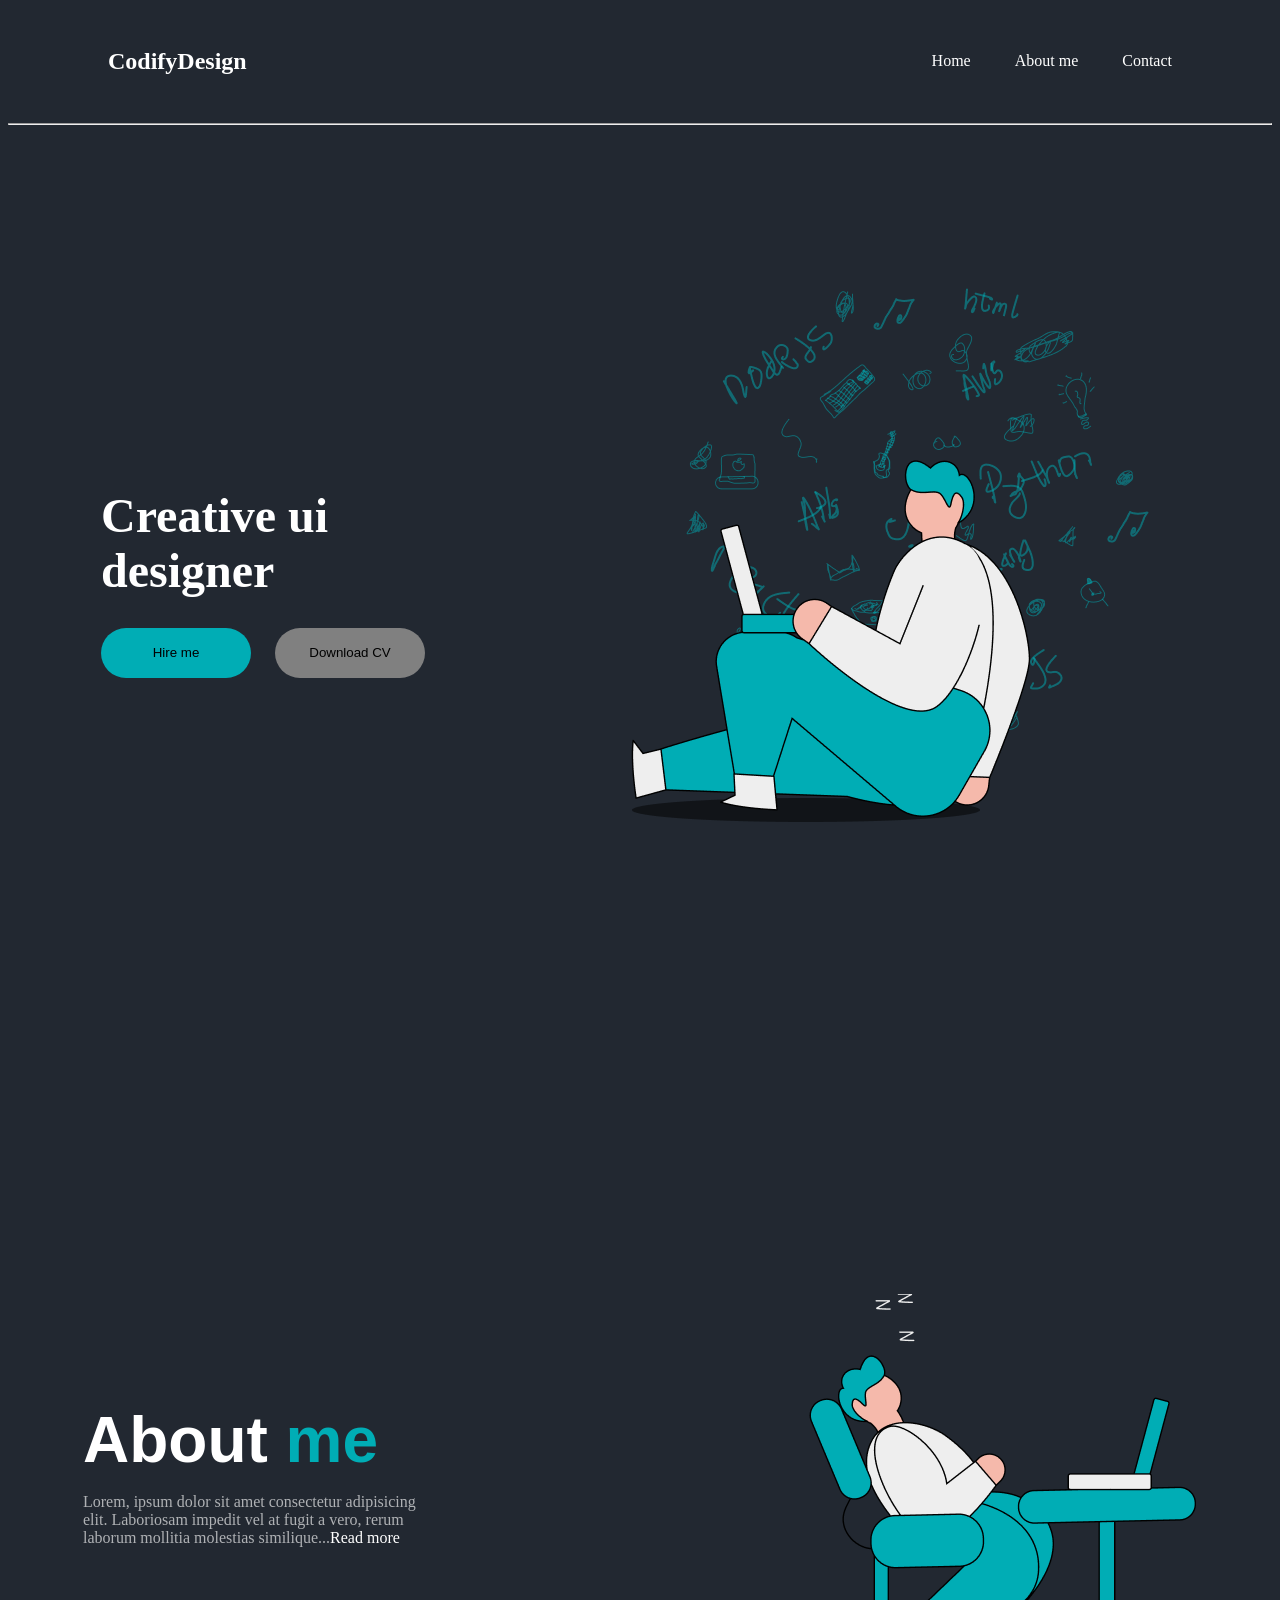
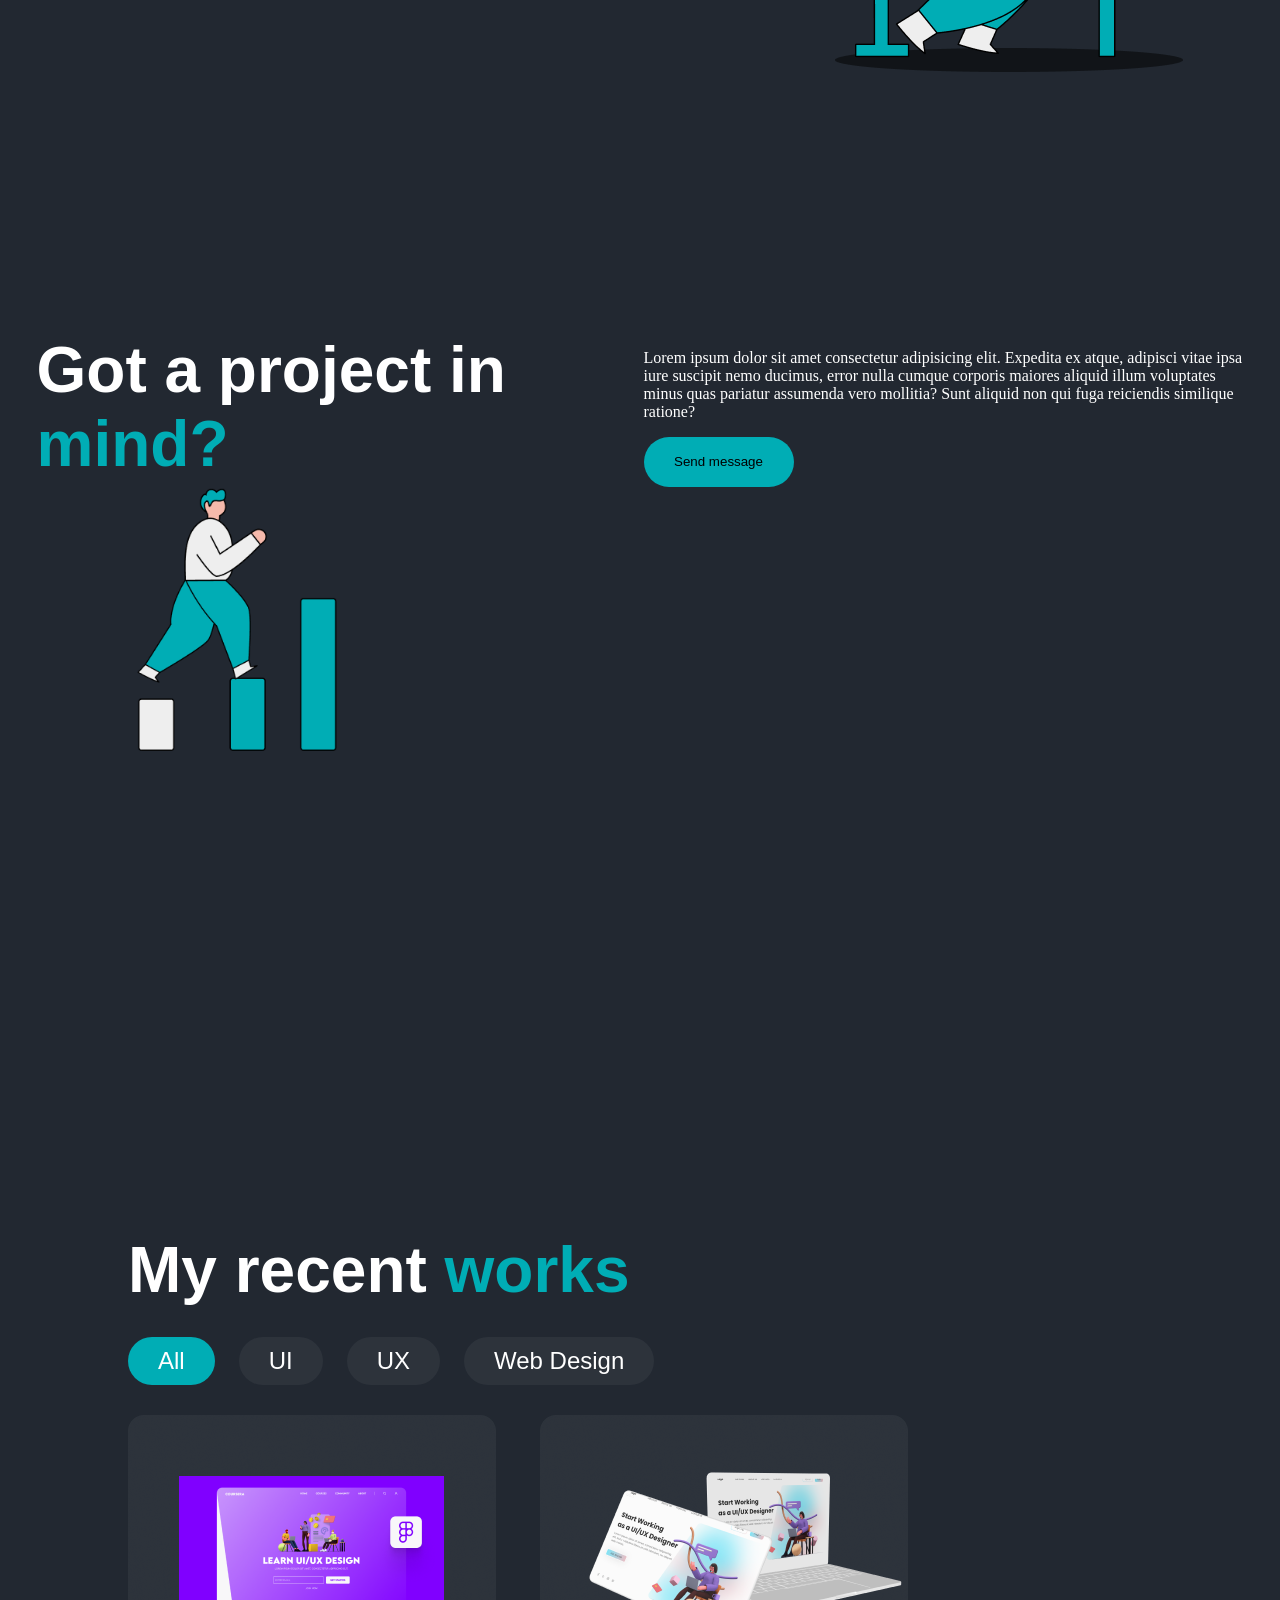
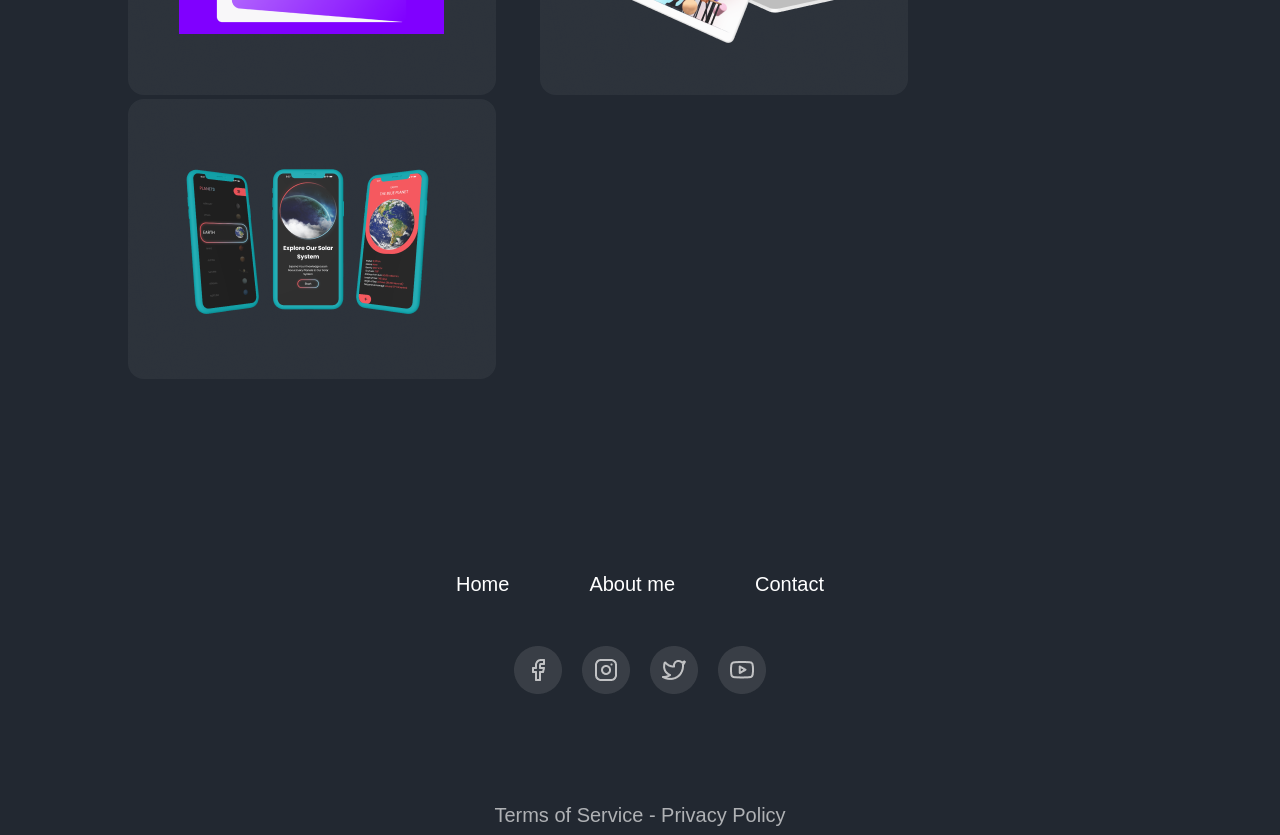
<file: project.html>
<!DOCTYPE html>
<html lang="en">
<head>
    <meta charset="UTF-8">
    <meta name="viewport" content="width=device-width, initial-scale=1.0">
    <link rel="stylesheet" href="project.css">
    <title>Project</title>
</head>
<body>
    <nav>
        <h2>CodifyDesign</h2>
        <div>
            <a href="" class="header-links">Home</a>
            <a href="" class="header-links">About me</a>
            <a href="" class="header-links">Contact</a>
        </div>
    </nav>
    <hr>
    <div class="content">
        <div>
            <div class="small-text">Creative ui designer</div>
            <button class="blue-btn">Hire me</button>
            <button class="grey-btn">Download CV</button>
        </div>
        <img src="images/INTRO.png" alt="man">
    </div>
    <div class="content">
        <div>
        <div class="big-text">About <span class="blue-text">me</span></div>
        <p class="grey-text">Lorem, ipsum dolor sit amet consectetur adipisicing elit. 
            Laboriosam impedit vel at fugit a vero, rerum laborum mollitia molestias similique...<span id="white-text">Read more</span>
        </p>
        </div>
        <img src="images/Group 2373.png" alt="mansit">
    </div>
    <div class="content">
        <div id="inner-content">
            <div class="big-text">Got a project in <span class="blue-text">mind?</span></div>
            <img src="images/step.png" alt="manstep" id="step">
        </div>
        <div>
        <p class="text">Lorem ipsum dolor sit amet consectetur adipisicing elit. 
            Expedita ex atque, adipisci vitae ipsa iure suscipit nemo ducimus, error nulla cumque corporis maiores aliquid illum voluptates minus quas pariatur assumenda vero mollitia? 
            Sunt aliquid non qui fuga reiciendis similique ratione?
        </p>
        <button class="blue-btn">Send message</button>
        </div>
    </div>
    <div class="pre-footer">
        <div class="big-text">My recent <span class="blue-text">works</span></div>
        <div class="buttons">
            <button>All</button>
            <button>UI</button>
            <button>UX</button>
            <button>Web Design</button>
        </div>
        <img src="images/Frame 10.png">
        <img src="images/Frame 11.png">
        <img src="images/Frame 10 (1).png">
    </div>
    <footer>
        <div class="footer">  
            <div class="links"> 
                <div class="link">Home</div>
                <div class="link">About me</div>
                <div class="link">Contact</div>
            </div>
            <div class="links-logo">
                <img class="logo" src="images/Frame 24.png">
                <img class="logo" src="images/Frame 26.png">
                <img class="logo" src="images/Frame 26 (1).png">
                <img class="logo" src="images/Frame 25.png">
            </div>
            <div class="terms">
                <span class="term">Terms of Service - Privacy Policy</span>
            </div>
        </div>
    </footer>
</body>
</html>
</file>
<file: project.css>
body{
    background-color:#222831;
    color:white;
}
nav{
    margin-left:20px;
    display:flex;
    justify-content:space-between;
    align-items:center;
    padding:20px 80px;
}
nav a{
    margin:20px;
    text-decoration:none;
    color:white;
}
.header-links:hover{
    transition:0.5s;
    color:grey;
}
hr{
    color:white;
}
.content{
    display:flex;
    justify-content:space-around;
    align-items:center;
    height:100vh;
}
.small-text{
    font-size:48px;
    margin-bottom:30px;
    width:300px;
    font-weight:700;
    font-family: 'Roboto', 'sans-serif';
}
.content button{
    padding: 10px 20px;
    margin-right:20px;
    border:none;
    border-radius:30px;
    height:50px;
    width:150px;
    cursor:pointer;
}
.blue-btn{
    background-color:#00ADB5;
}
.blue-btn:hover{
    transition:0.5s;
    scale:1.1;
}
.grey-btn{
    background-color:grey;
}
.grey-btn:hover{
    transition:0.5s;
    scale:1.1;
}
.big-text{
    font-size:64px;
    font-weight:800;
    font-family:'Roboto', sans-serif;
    width:550px;
}
.blue-text{
    color:#00ADB5;
}
.grey-text{
    width:350px;
    font-weight:400;
    color:rgba(255, 255, 255, 0.639);
}
#white-text{
    color:white;
    cursor:pointer;
}
.text{
    width:600px;
}
#step{
    margin-left:100px;
}
.content:nth-last-child(1 of .content){
    align-items:start;
}
.content:nth-last-child(1 of .content) img{
    width:200px;
}
#inner-content{
    display:flex;
    justify-content:right;
    flex-direction:column;
}
.pre-footer{
    height:100vh;
    margin-left:120px;
}
.pre-footer img{
    margin-right:40px;
}
.buttons{
    margin:30px 0px;
}
.buttons button{
    padding: 10px 30px;
    margin-right:20px;
    font-size:24px;
    color:white;
    border:none;
    border-radius:30px;
    cursor:pointer;
    background-color:#393E4680;
}
.buttons button:hover{
    transition:0.5s;
    scale:1.05;
}
.buttons button:first-child{
    background-color:#00ADB5
}
.buttons button:hover{
    opacity:0.5;
    transition:0.5s;
}
footer{
    display:flex;
    justify-content:center;
    flex-direction:row;
    width:100%;
}
.links{
    display:flex;
    justify-content:space-between;
    flex-direction:row;
    width:100%;
}
.link{
    font-family:'Roboto', sans-serif;
    color:white;
    padding:40px;
    font-size:20px;
    font-weight:100;
    cursor:pointer;
}
.link:hover{
    transition:0.5s;
    color:grey;
}
footer img{
    width:48px;
    height:48px;
}
.links-logo{
    display:flex;
    justify-content:center;
}
.logo{
    padding:10px;
    cursor:pointer;
}
.logo:hover{
    transition:1s;
    scale:1.05;
    opacity:0.5;
}
.terms{
    display:flex;
    justify-content:center;
    margin-top:100px;
}
.term{
    font-family:'Roboto', sans-serif;
    color:rgba(255, 255, 255, 0.639);
    font-size:20px;
    font-weight:100;
}
</file>
